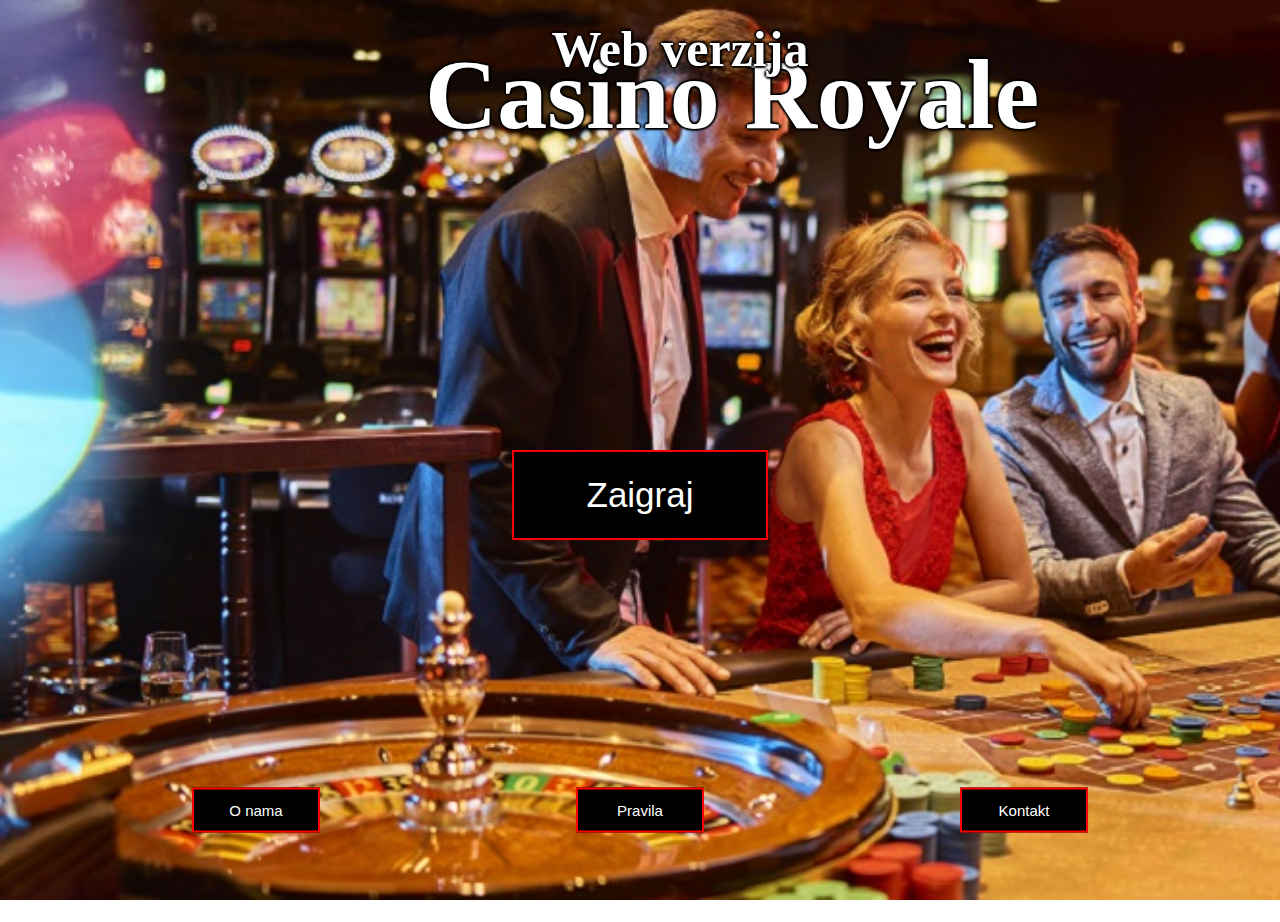
<file: index.html>
<html>

	<head>
		<title>Početna</title> <!-- naslov -->
		<link rel="stylesheet" href="glavni-ekran-css.css"> <!-- spoj s css-om -->
		<meta http-equiv="Content-Type" content="text/html;charset=UTF-8" /> <!-- hrvatska slova -->
		<script src="glavni-ekran-java.js"></script><!-- java -->
	</head>

	<body>
		<div class="naslov">
			<h1>Casino Royale</h1>
		</div>
		<div class="podnaslov">
			<h3>Web verzija</h3>
		</div>
		<button type="button" id="zaigraj" class="zaigraj" onClick="location.href='registracija.php'">Zaigraj</button>
		<button type="button" id="o-nama" class="o-nama" onClick="location.href='o-nama.html'">O nama</button>
		<button type="button" id="pravila" class="pravila" onClick="location.href='pravila.html'">Pravila</button>
		<button type="button" id="kontakt" class="kontakt" onClick="location.href='kontakt.html'">Kontakt</button>
	</body>

</html>
</file>
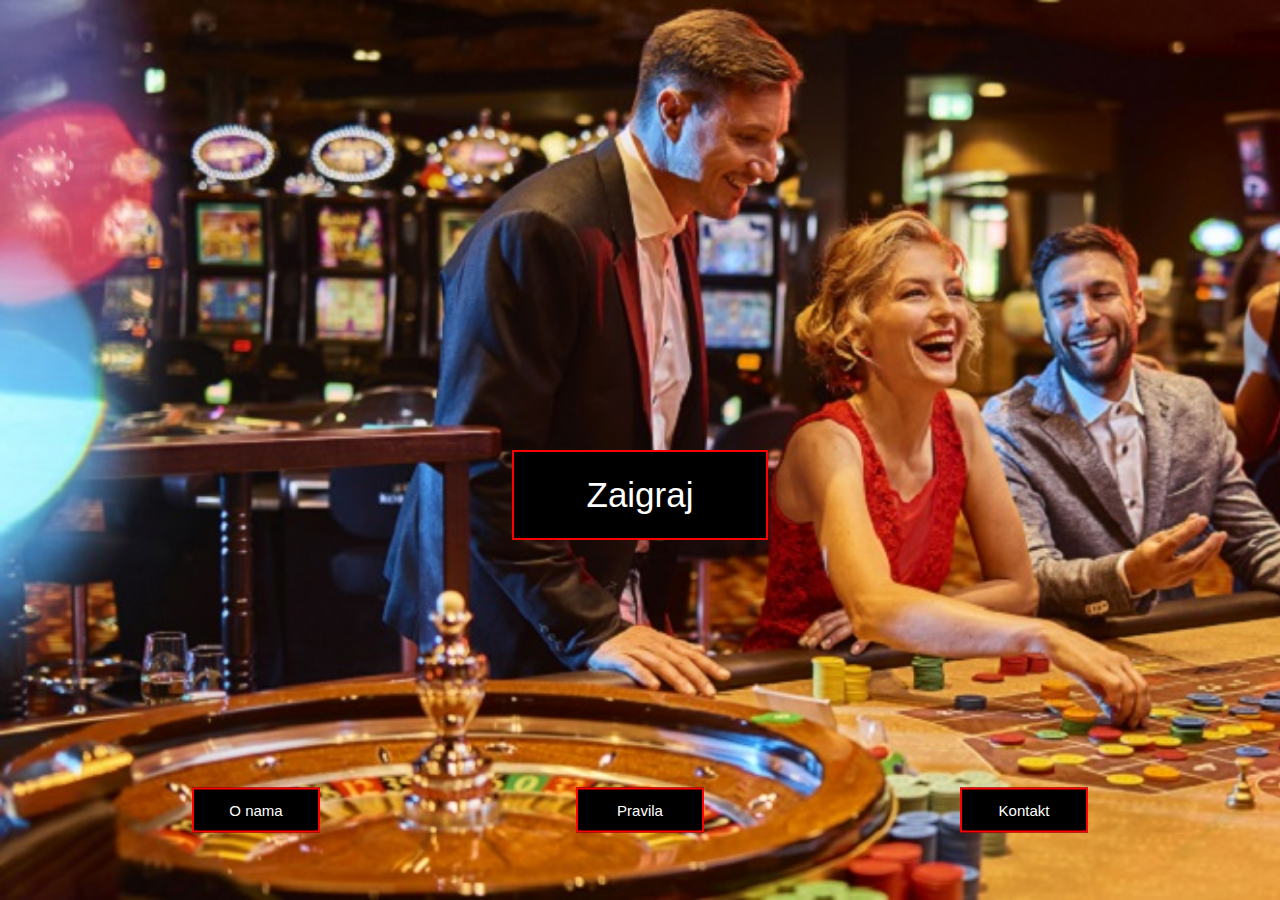
<file: glavni-ekran.html>
<html>

  <head>
    <title>Početna</title> <!-- naslov -->
	<link rel="stylesheet" href="glavni-ekran-css.css"> <!-- spoj s css-om -->
	<meta http-equiv="Content-Type" content="text/html;charset=UTF-8" /> <!-- hrvatska slova -->
	<script src="glavni-ekran-java.js"></script><!-- java -->
  </head>

  <body>
		<button type="button" id="zaigraj" class="zaigraj" onClick="location.href='registracija.php'">Zaigraj</button>
		<button type="button" id="o-nama" class="o-nama" onClick="location.href='o-nama.html'">O nama</button>
		<button type="button" id="pravila" class="pravila" onClick="location.href='pravila.html'">Pravila</button>
		<button type="button" id="kontakt" class="kontakt" onClick="location.href='kontakt.html'">Kontakt</button>
  </body>

</html>
</file>
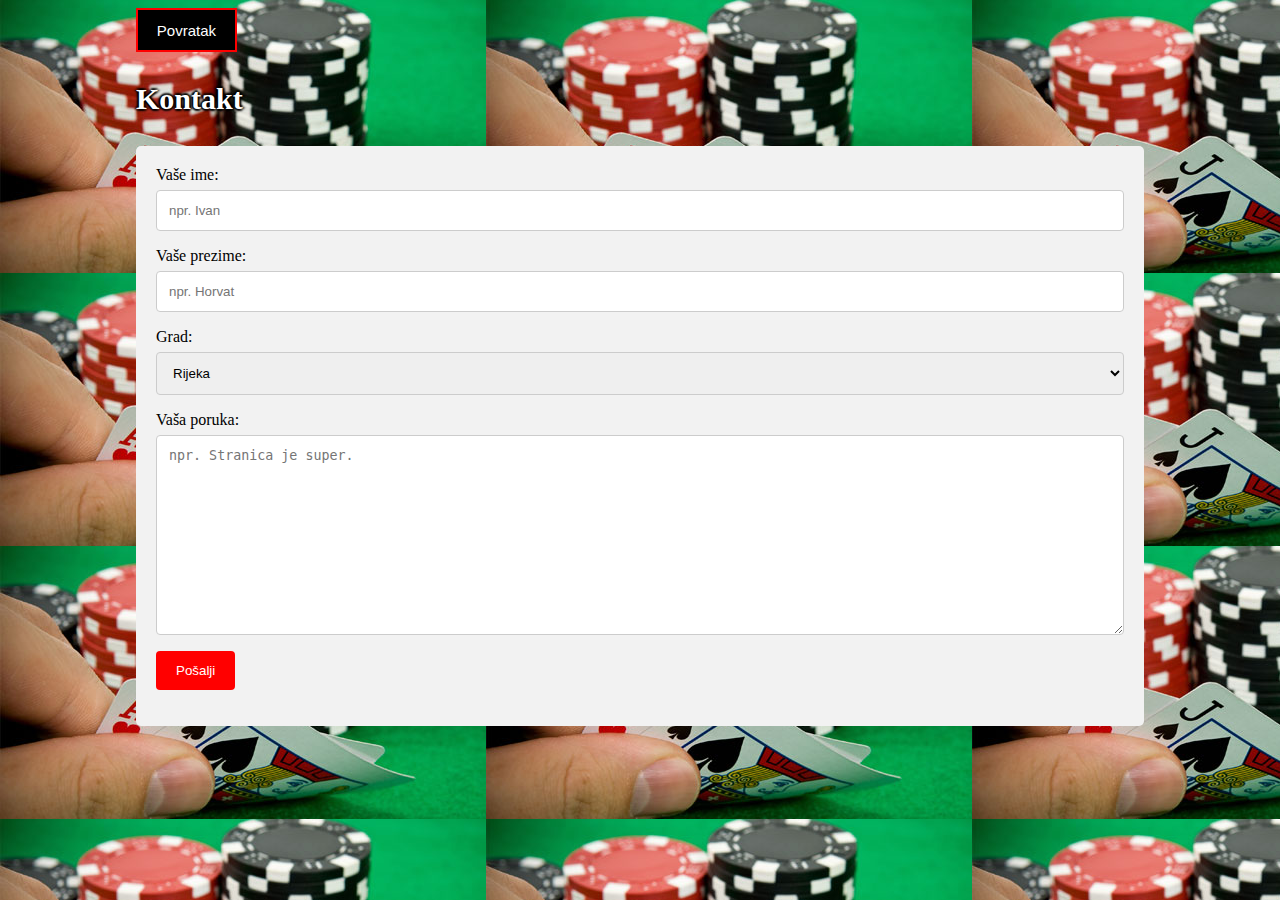
<file: kontakt.html>
<html>

  <head>
    <title>Pravila</title> <!-- naslov -->
	<link rel="stylesheet" href="kontakt-css.css"> <!-- spoj s css-om -->
	<meta http-equiv="Content-Type" content="text/html;charset=UTF-8" /> <!-- hrvatska slova -->
	<script>
			function goBack() { <!-- povratak korak unazad -->
			window.history.back();
			}
	</script>
  </head>

  <body>
		<div class="povratak">
			<button type="button" id="glavni-ekran" class="glavni-ekran" onclick="goBack()">Povratak</button>
		</div>
		<div class="kontakt">
		<p class="kontakt">
			<h3>Kontakt</h3>
				<div class="container">
					<form action="/action_page.php">
						<label for="ime">Vaše ime:</label>
						<input type="text" id="ime" name="ime" placeholder="npr. Ivan">

						<label for="prezime">Vaše prezime:</label>
						<input type="text" id="prezime" name="prezime" placeholder="npr. Horvat">

						<label for="grad">Grad:</label>
						<select id="grad" name="grad">
							<option value="rijeka">Rijeka</option>
							<option value="zagreb">Zagreb</option>
							<option value="split">Split</option>
							<option value="osijek">Osijek</option>
						</select>

						<label for="poruka">Vaša poruka:</label>
						<textarea id="poruka" name="poruka" placeholder="npr. Stranica je super." style="height:200px"></textarea>

						<input type="submit" value="Pošalji">
						</form>
</div>
		</div>
  </body>

</html>
</file>
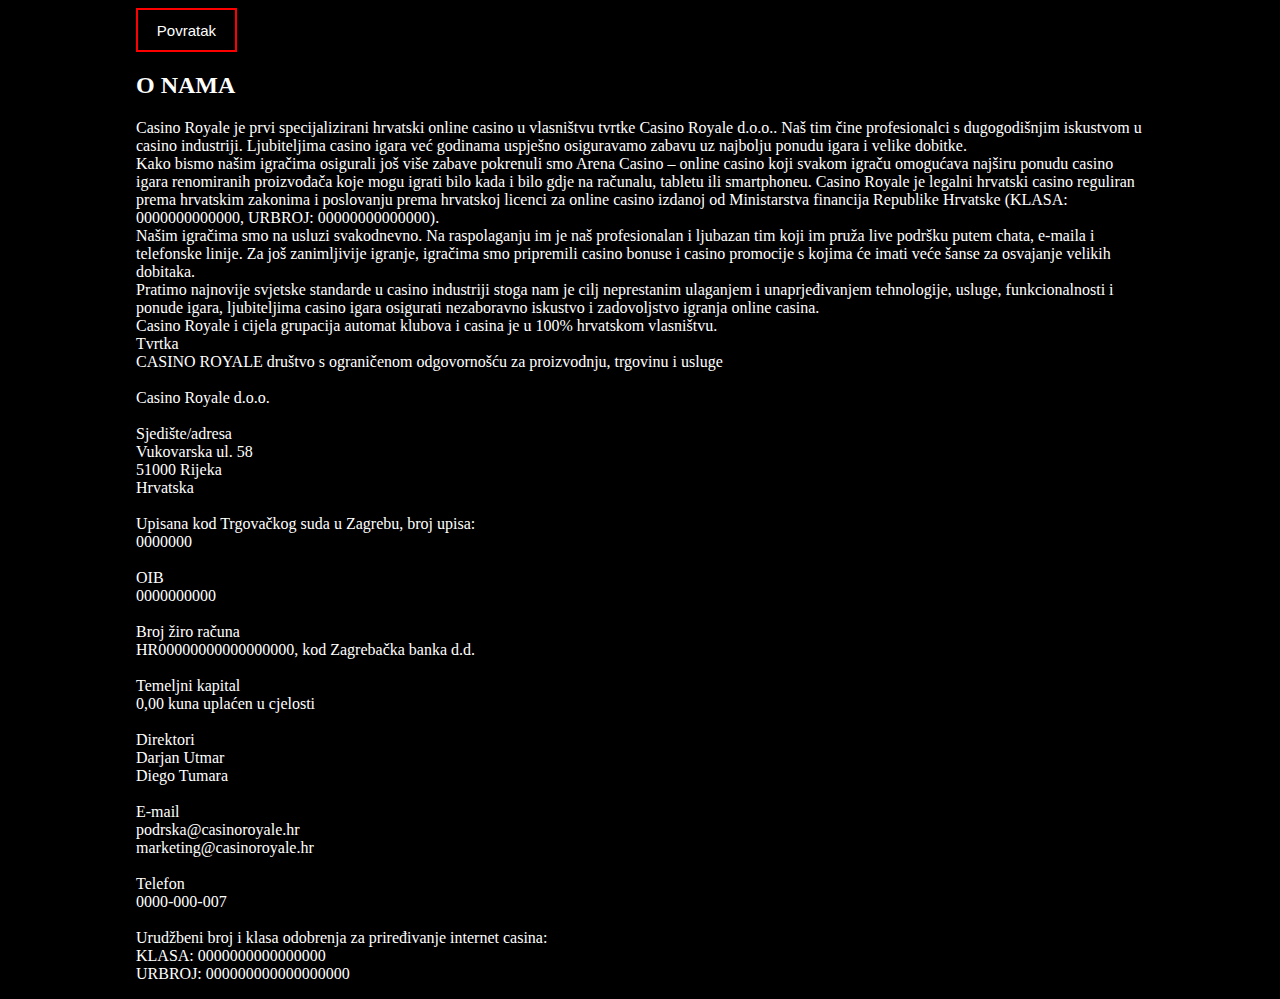
<file: o-nama.html>
<html>

	<head>
		<title>O nama</title> <!-- naslov -->
		<link rel="stylesheet" href="o-nama-css.css"> <!-- spoj s css-om -->
		<meta http-equiv="Content-Type" content="text/html;charset=UTF-8" /> <!-- hrvatska slova -->
		<script>
			function goBack() { <!-- povratak korak unazad -->
			window.history.back();
			}
		</script>
	</head>

	<body>
		<div class="povratak">
			<button type="button" id="glavni-ekran" class="glavni-ekran" onclick="goBack()">Povratak</button>
		</div>
		<div class="tekst">
		<p class="o-nama-tekst">
			<h2>O NAMA</h2>
			Casino Royale je prvi specijalizirani hrvatski online casino u vlasništvu tvrtke Casino Royale d.o.o.. Naš tim čine profesionalci s dugogodišnjim iskustvom u casino industriji. Ljubiteljima casino igara već godinama uspješno osiguravamo zabavu uz najbolju ponudu igara i velike dobitke.
			</br>
			Kako bismo našim igračima osigurali još više zabave pokrenuli smo Arena Casino – online casino koji svakom igraču omogućava najširu ponudu casino igara renomiranih proizvođača koje mogu igrati bilo kada i bilo gdje na računalu, tabletu ili smartphoneu. Casino Royale je legalni hrvatski casino reguliran prema hrvatskim zakonima i poslovanju prema hrvatskoj licenci za online casino izdanoj od Ministarstva financija Republike Hrvatske (KLASA: 0000000000000, URBROJ: 00000000000000).
			</br>
			Našim igračima smo na usluzi svakodnevno. Na raspolaganju im je naš profesionalan i ljubazan tim koji im pruža live podršku putem chata, e-maila i telefonske linije. Za još zanimljivije igranje, igračima smo pripremili casino bonuse i casino promocije s kojima će imati veće šanse za osvajanje velikih dobitaka.
			</br>
			Pratimo najnovije svjetske standarde u casino industriji stoga nam je cilj neprestanim ulaganjem i unaprjeđivanjem tehnologije, usluge, funkcionalnosti i ponude igara, ljubiteljima casino igara osigurati nezaboravno iskustvo i zadovoljstvo igranja online casina.
			</br>
			Casino Royale i cijela grupacija automat klubova i casina je u 100% hrvatskom vlasništvu.
			</br>
			Tvrtka
			</br>
			CASINO ROYALE društvo s ograničenom odgovornošću za proizvodnju, trgovinu i usluge
			</br>
			</br>
			Casino Royale d.o.o.
			</br>
			</br>
			Sjedište/adresa
			</br>
			Vukovarska ul. 58
			</br>
			51000 Rijeka
			</br>
			Hrvatska
			</br>
			</br>
			Upisana kod Trgovačkog suda u Zagrebu, broj upisa:
			</br>
			0000000
			</br>
			</br>
			OIB
			</br>		
			0000000000
			</br>
			</br>
			Broj žiro računa
			</br>
			HR00000000000000000, kod Zagrebačka banka d.d.
			</br>
			</br>
			Temeljni kapital
			</br>
			0,00 kuna uplaćen u cjelosti
			</br>
			</br>
			Direktori
			</br>
			Darjan Utmar
			</br>
			Diego Tumara
			</br>
			</br>
			E-mail
			</br>
			podrska@casinoroyale.hr
			</br>
			marketing@casinoroyale.hr
			</br>
			</br>
			Telefon
			</br>
			0000-000-007
			</br>
			</br>
			Urudžbeni broj i klasa odobrenja za priređivanje internet casina:
			</br>
			KLASA: 0000000000000000
			</br>
			URBROJ: 000000000000000000
		</p>
		</div>
  </body>

</html>
</file>
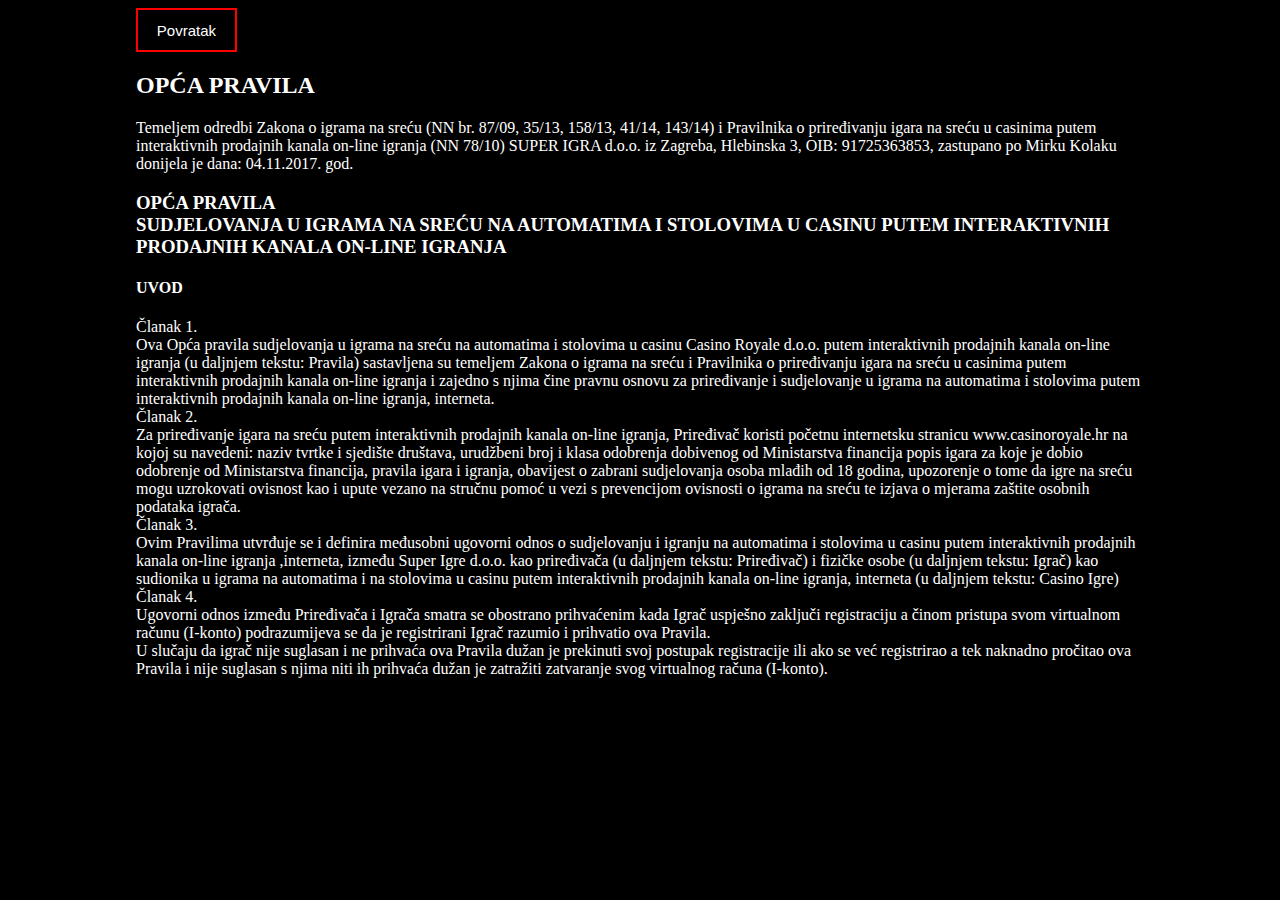
<file: pravila.html>
<html>

  <head>
    <title>Pravila</title> <!-- naslov -->
	<link rel="stylesheet" href="pravila-css.css"> <!-- spoj s css-om -->
	<meta http-equiv="Content-Type" content="text/html;charset=UTF-8" /> <!-- hrvatska slova -->
	<script>
			function goBack() { <!-- povratak korak unazad -->
			window.history.back();
			}
	</script>
  </head>

  <body>
		<div class="povratak">
			<button type="button" id="glavni-ekran" class="glavni-ekran" onclick="goBack()">Povratak</button>
		</div>
		<div class="tekst">
		<p class="pravila-tekst">
			<h2>OPĆA PRAVILA</h2>
			Temeljem odredbi Zakona o igrama na sreću (NN br. 87/09, 35/13, 158/13, 41/14, 143/14) i Pravilnika o priređivanju igara na sreću u casinima putem interaktivnih prodajnih kanala on-line igranja (NN 78/10) SUPER IGRA d.o.o. iz Zagreba, Hlebinska 3, OIB: 91725363853, zastupano po Mirku Kolaku donijela je dana: 04.11.2017. god.
			<h3>OPĆA PRAVILA</br>SUDJELOVANJA U IGRAMA NA SREĆU NA AUTOMATIMA I STOLOVIMA U CASINU PUTEM INTERAKTIVNIH PRODAJNIH KANALA ON-LINE IGRANJA</h3>
			<h4>UVOD</h4>
			Članak 1.
			</br>
			Ova Opća pravila sudjelovanja u igrama na sreću na automatima i stolovima u casinu Casino Royale d.o.o. putem interaktivnih prodajnih kanala on-line igranja (u daljnjem tekstu: Pravila) sastavljena su temeljem Zakona o igrama na sreću i Pravilnika o priređivanju igara na sreću u casinima putem interaktivnih prodajnih kanala on-line igranja i zajedno s njima čine pravnu osnovu za priređivanje i sudjelovanje u igrama na automatima i stolovima putem interaktivnih prodajnih kanala on-line igranja, interneta.
			</br>
			Članak 2.
			</br>
			Za priređivanje igara na sreću putem interaktivnih prodajnih kanala on-line igranja, Priređivač koristi početnu internetsku stranicu www.casinoroyale.hr na kojoj su navedeni: naziv tvrtke i sjedište društava, urudžbeni broj i klasa odobrenja dobivenog od Ministarstva financija popis igara za koje je dobio odobrenje od Ministarstva financija, pravila igara i igranja, obavijest o zabrani sudjelovanja osoba mlađih od 18 godina, upozorenje o tome da igre na sreću mogu uzrokovati ovisnost kao i upute vezano na stručnu pomoć u vezi s prevencijom ovisnosti o igrama na sreću te izjava o mjerama zaštite osobnih podataka igrača.
			</br>
			Članak 3.
			</br>
			Ovim Pravilima utvrđuje se i definira međusobni ugovorni odnos o sudjelovanju i igranju na automatima i stolovima u casinu putem interaktivnih prodajnih kanala on-line igranja ,interneta, između Super Igre d.o.o. kao priređivača (u daljnjem tekstu: Priređivač) i fizičke osobe (u daljnjem tekstu: Igrač) kao sudionika u igrama na automatima i na stolovima u casinu putem interaktivnih prodajnih kanala on-line igranja, interneta (u daljnjem tekstu: Casino Igre)
			</br>
			Članak 4.
			</br>
			Ugovorni odnos između Priređivača i Igrača smatra se obostrano prihvaćenim kada Igrač uspješno zaključi registraciju a činom pristupa svom virtualnom računu (I-konto) podrazumijeva se da je registrirani Igrač razumio i prihvatio ova Pravila.
			</br>
			U slučaju da igrač nije suglasan i ne prihvaća ova Pravila dužan je prekinuti svoj postupak registracije ili ako se već registrirao a tek naknadno pročitao ova Pravila i nije suglasan s njima niti ih prihvaća dužan je zatražiti zatvaranje svog virtualnog računa (I-konto).
		</p>
		</div>
  </body>

</html>
</file>
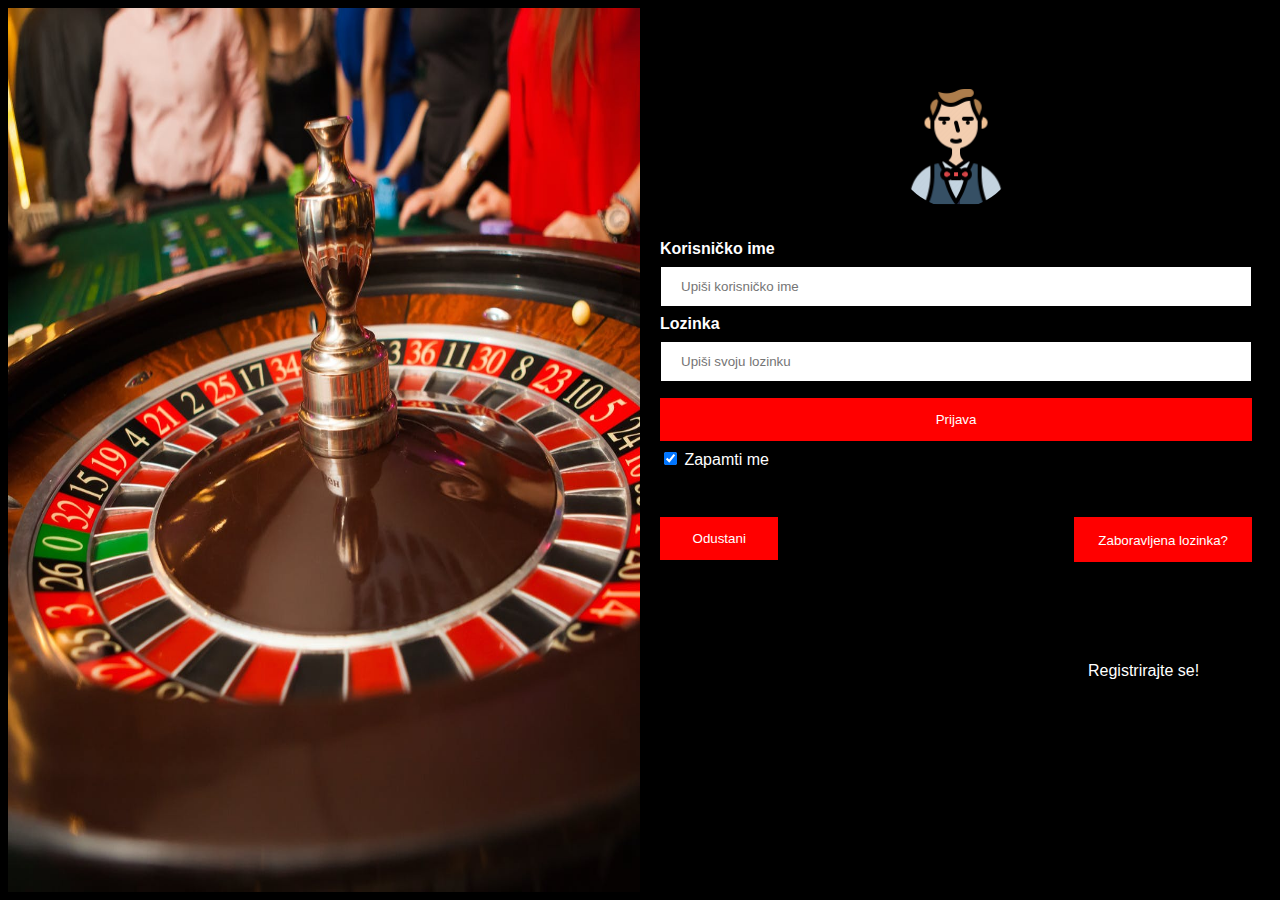
<file: prijava.html>
<html>
  <head>
    <title>Prijava</title> <!-- naslov -->
	<link rel="stylesheet" href="prijava-css.css"> <!-- spoj s css-om -->
	<meta http-equiv="Content-Type" content="text/html;charset=UTF-8" /> <!-- hrvatska slova -->
	<script src="prijava-java.js"></script> <!-- java -->
  </head>

  <body>
	<div class="red">
		<div class="stupac">
			<div class="stupac-lijevo">
				<img class ="slika" src="prijava-slika.jpeg">
			</div>
		<div class="stupac">
			<div class="stupac-desno">
				<div id="forma" class="forma">
					<form action="prijava.php" method="post">
						<div class="avatar-a">
							<img src="casino-avatar.png" alt="Avatar" class="avatar">
						</div>

						<div class="container">
							<label for="uname"><b>Korisničko ime</b></label>
							<input type="text" placeholder="Upiši korisničko ime" name="uname" oninvalid="this.setCustomValidity('OBAVEZNO')" oninput="setCustomValidity('')"></input>

							<label for="psw"><b>Lozinka</b></label>
							<input type="password" placeholder="Upiši svoju lozinku" name="psw" oninvalid="this.setCustomValidity('OBAVEZNO')" oninput="setCustomValidity('')"></input>
	
							<button type="submit">Prijava</button>
							<label>
								<input type="checkbox" checked="checked" name="remember"> Zapamti me
							</label>
						</div>

						<div class="signup">
							<a href="registracija.php">Registrirajte se!</a>
						</div>

						<div class="container">
							<button type="button" id="odustani" class="odustani" onClick="location.href='glavni-ekran.html'">Odustani</button>
							<button type="button" id="zaboravljena-lozinka" class="zaboravljena-lozinka" onClick="location.href='zaboravljena-lozinka.html'">Zaboravljena lozinka?</button>
						</div>
					</form>
				</div>
			</div>
		</div>
	</div>
  </body>

</html>
</file>
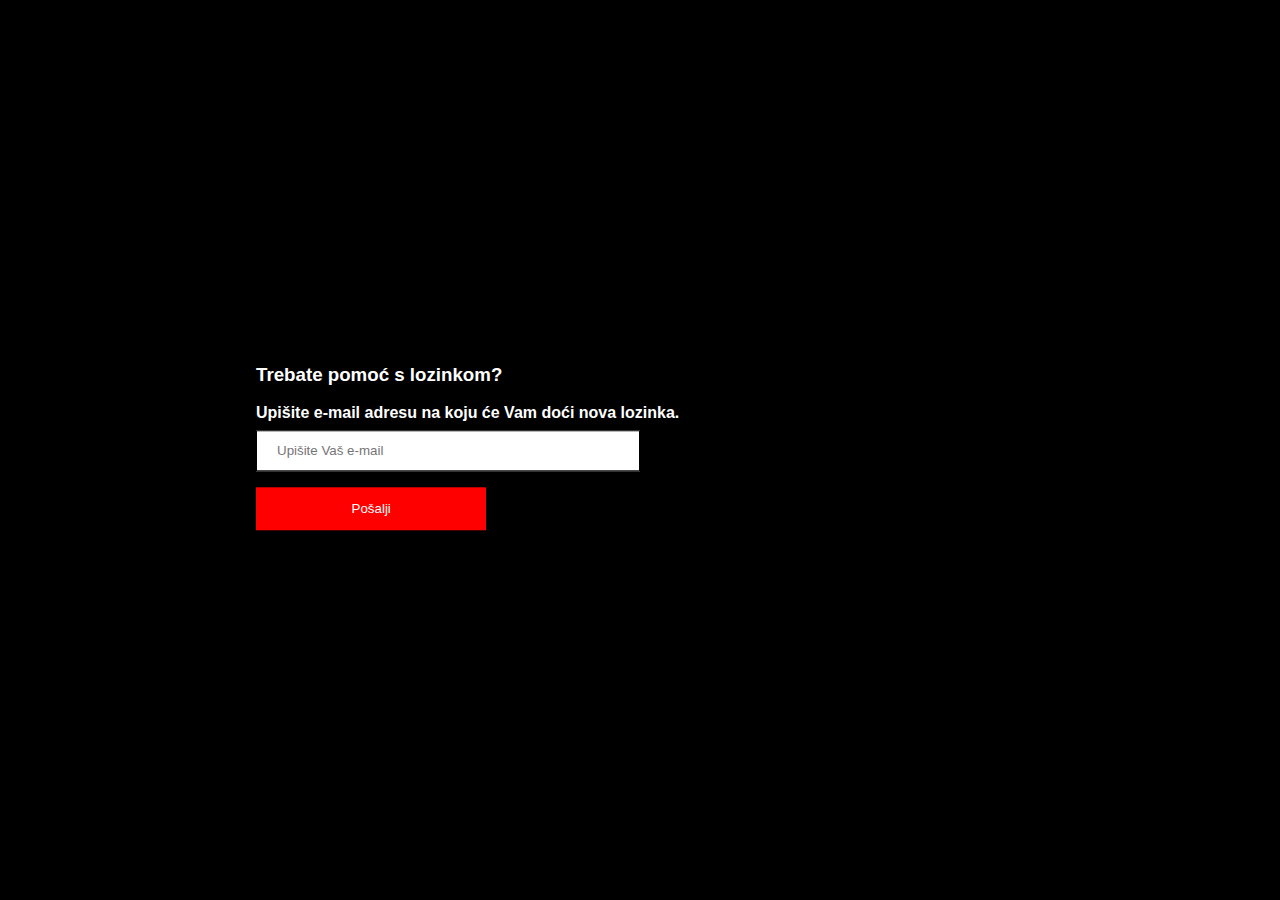
<file: zaboravljena-lozinka.html>
<html>
  <head>
    <title>Zaboravljena lozinka</title> <!-- naslov -->
	<link rel="stylesheet" href="zaboravljena-lozinka-css.css"> <!-- spoj s css-om -->
	<meta http-equiv="Content-Type" content="text/html;charset=UTF-8" /> <!-- hrvatska slova -->
  </head>

  <body>
	<div class="red">
		<div class="stupac">
			<div id="forma" class="forma">
				<form action="prijava.php" method="post">
					<div class="pitanje">
						<h3>Trebate pomoć s lozinkom?</h3>
					</div>
					<div class="container">
						<label for="uname"><b>Upišite e-mail adresu na koju će Vam doći nova lozinka.</b></label>
						</br>
						<input type="text" placeholder="Upišite Vaš e-mail" name="mail" oninvalid="this.setCustomValidity('OBAVEZNO')" oninput="setCustomValidity('')"></input>
						</br>
						<button class="button" type="submit" onClick="location.href='login.html'">Pošalji</button>
					</div>
				</form>
			</div>
		</div>
	</div>
  </body>

</html>
</file>
<file: glavni-ekran-css.css>
body {
 background-image: url("glavni-ekran-slika.jpg");
 background-size: cover;
}

.naslov{
	left: 50%;
	margin-top:50px;
	padding-left: 33%;
	text-shadow: 2px 0px 2px black, -2px 0px 2px black, 0px 2px 2px black, 0px -2px 2px black;
}

.podnaslov{
	left: 50%;
	margin-top:-80px;
	padding-left: 43%;
	text-shadow: 2px 0px 2px black, -2px 0px 2px black, 0px 2px 2px black, 0px -2px 2px black;
}

h1{
	color: white;
	font-style: center;
	font-weight: bold;
	font-size: 100px;
	position: absolute;
	text-align: center;
}

h3{
	color: white;
	font-style: center;
	font-weight: bold;
	font-size: 50px;
	position: absolute;
	text-align: center;
}

.zaigraj { /* sirina gumba zaigraj*/
	font-size: 35px;
    width: 20%;
	height: 10%;
	background-color: black;
	color: white;
	border: 2px solid red;
	cursor: pointer; /* vrsta miša */
	transition-duration: 0.4s;
	margin: 0;
	position: absolute;
	top: 55%;
	left: 50%;
	-ms-transform: translate(-50%, -50%);
	transform: translate(-50%, -50%);
}

zaigraj:hover {
  background-color: white; /* pozadina gumba na hover */
  color: black; /* boja slova na hover */
  border: 2px solid red;
}

.o-nama { /* sirina gumba zaigraj*/
	font-size: 15px;
    width: 10%;
	height: 5%;
	background-color: black;
	color: white;
	border: 2px solid red;
	cursor: pointer; /* vrsta miša */
	transition-duration: 0.4s;
	margin: 0;
	position: absolute;
	top: 90%;
	left: 20%;
	-ms-transform: translate(-50%, -50%);
	transform: translate(-50%, -50%);
}

o-nama:hover {
  background-color: black; /* pozadina gumba na hover */
  color: white; /* boja slova na hover */
  border: 2px solid red;
}

.kontakt { /* sirina gumba zaigraj*/
	font-size: 15px;
    width: 10%;
	height: 5%;
	background-color: black;
	color: white;
	border: 2px solid red;
	cursor: pointer; /* vrsta miša */
	transition-duration: 0.4s;
	margin: 0;
	position: absolute;
	top: 90%;
	left: 80%;
	-ms-transform: translate(-50%, -50%);
	transform: translate(-50%, -50%);
}

kontakt:hover {
  background-color: black; /* pozadina gumba na hover */
  color: white; /* boja slova na hover */
  border: 2px solid red;
}

.pravila { /* sirina gumba zaigraj*/
	font-size: 15px;
    width: 10%;
	height: 5%;
	background-color: black;
	color: white;
	border: 2px solid red;
	cursor: pointer; /* vrsta miša */
	transition-duration: 0.4s;
	margin: 0;
	position: absolute;
	top: 90%;
	left: 50%;
	-ms-transform: translate(-50%, -50%);
	transform: translate(-50%, -50%);
}

pravila:hover {
  background-color: black; /* pozadina gumba na hover */
  color: white; /* boja slova na hover */
  border: 2px solid red;
}
</file>
<file: kontakt-css.css>
body {
	background-image: url("kontakt-pozadina2.jpg");
	color: black;
	font-family: "Times New Roman", Times, serif;
	font-style: justify;
	padding-left: 10%;
	padding-right: 10%;
}

.glavni-ekran { /* sirina gumba zaigraj*/
	font-size: 15px;
    width: 10%;
	height: 5%;
	background-color: black;
	color: white;
	border: 2px solid red;
	cursor: pointer; /* vrsta miša */
	transition-duration: 0.4s;
}

glavni-ekran:hover {
  background-color: black; /* pozadina gumba na hover */
  color: white; /* boja slova na hover */
  border: 2px solid red;
}


input[type=text], select, textarea {
  width: 100%;
  padding: 12px;
  border: 1px solid #ccc;
  border-radius: 4px;
  box-sizing: border-box;
  margin-top: 6px;
  margin-bottom: 16px;
  resize: vertical;
}

input[type=submit] {
	background-color: red;
	color: white;
	padding: 12px 20px;
	border: none;
	border-radius: 4px;
	cursor: pointer;
}

input[type=submit]:hover {
	background-color: black;
	color: white;
}

.container {
	box-sizing: border-box;
	border-radius: 5px;
	background-color: #f2f2f2;
	padding: 20px;
}

h3{
	color: white;
	font-size: 30px;
	text-shadow: 2px 0px 2px black, -2px 0px 2px black, 0px 2px 2px black, 0px -2px 2px black;
}
</file>
<file: o-nama-css.css>
body {
	background-color: black;
	background-size: cover;
	color: white;
	font-family: "Times New Roman", Times, serif;
	font-style:justify;
	padding-left: 10%;
	padding-right: 10%;
}



.glavni-ekran { /* sirina gumba zaigraj*/
	font-size: 15px;
    width: 10%;
	height: 5%;
	background-color: black;
	color: white;
	border: 2px solid red;
	cursor: pointer; /* vrsta miša */
	transition-duration: 0.4s;
}

glavni-ekran:hover {
  background-color: black; /* pozadina gumba na hover */
  color: white; /* boja slova na hover */
  border: 2px solid red;
}
</file>
<file: pravila-css.css>
body {
	background-color: black;
	background-size: cover;
	color: white;
	font-family: "Times New Roman", Times, serif;
	font-style:justify;
	padding-left: 10%;
	padding-right: 10%;
}

.glavni-ekran { /* sirina gumba zaigraj*/
	font-size: 15px;
    width: 10%;
	height: 5%;
	background-color: black;
	color: white;
	border: 2px solid red;
	cursor: pointer; /* vrsta miša */
	transition-duration: 0.4s;
}

glavni-ekran:hover {
  background-color: black; /* pozadina gumba na hover */
  color: white; /* boja slova na hover */
  border: 2px solid red;
}
</file>
<file: prijava-css.css>
body {font-family: Arial, Helvetica, sans-serif; background-color: black; color: white}

input[type=text], input[type=password] {
  width: 100%;
  padding: 12px 20px;
  margin: 8px 0;
  display: inline-block;
  border: 1px solid #000000;
  box-sizing: border-box;
}

.slika{
	margin -10px 0 0 0
}

button {
  background-color: red;
  color: white;
  padding: 14px 20px;
  margin: 8px 0;
  border: none;
  cursor: pointer; /* vrsta miša */
  width: 100%; /* veličina */
  transition-duration: 0.4s;
}

button:hover {
  background-color: white; /* pozadina gumba na hover */
  color: black; /* boja slova na hover */
  border: 2px solid red;
}

.cancelbtn {
  width: auto;
  padding: 10px 18px;
  background-color: #f44336;
}

.avatar-a {
  text-align: center;
  margin: 10px 0 12px 0;
}

img.avatar {
  width: 20%;
  border-radius: 50%;
}

.container { /* box */
  padding: 20px;
}

.zaboravljena-lozinka {
  float: right;
  padding-top: 16px;
  right: 0;
  width: 30%;
}


.odustani { /* sirina gumba odustani */
  width: 20%;
	left: 0;
  }
  
.forma{
	padding: 10% 0 0 0;
}

.stupac-desno{ /* forma da bude desno */
	right: 0;
	float: right;
	width: 50%;
}

.stupac-lijevo{ /* slika da bude lijevo */
	left: 0;
	float: left;
	width: 50%;
}

.slika{
	width: 100%;
	height: 100%;
}

.signup {
  position: absolute;
  top: 73.5%;
  left: 85%;
}
a:link {
  color: white;
  text-decoration: none;
}

a:visited {
  color: white;
}

a:hover {
  text-decoration: underline;
}

.login_butt {
  position: relative;
  width: 20%;
  left: 60%
}
</file>
<file: zaboravljena-lozinka-css.css>
body {font-family: Arial, Helvetica, sans-serif; background-color: black; color: white;}

.stupac{ 
	margin: auto;
	width: 60%;
	position: absolute;
	left: 50%;
	top: 50%;
	transform: translate(-50%, -50%);
}
input[type=text], input[type=password] {
  width: 50%;
  padding: 12px 20px;
  margin: 8px 0;
  display: inline-block;
  border: 1px solid #000000;
  box-sizing: border-box;
}

button {
  background-color: red;
  color: white;
  padding: 14px 20px;
  margin: 8px 0;
  border: none;
  cursor: pointer; /* vrsta miša */
  width: 30%; /* veličina */
  transition-duration: 0.4s;
}

button:hover {
  background-color: white; /* pozadina gumba na hover */
  color: black; /* boja slova na hover */
  border: 2px solid red;
}
</file>
